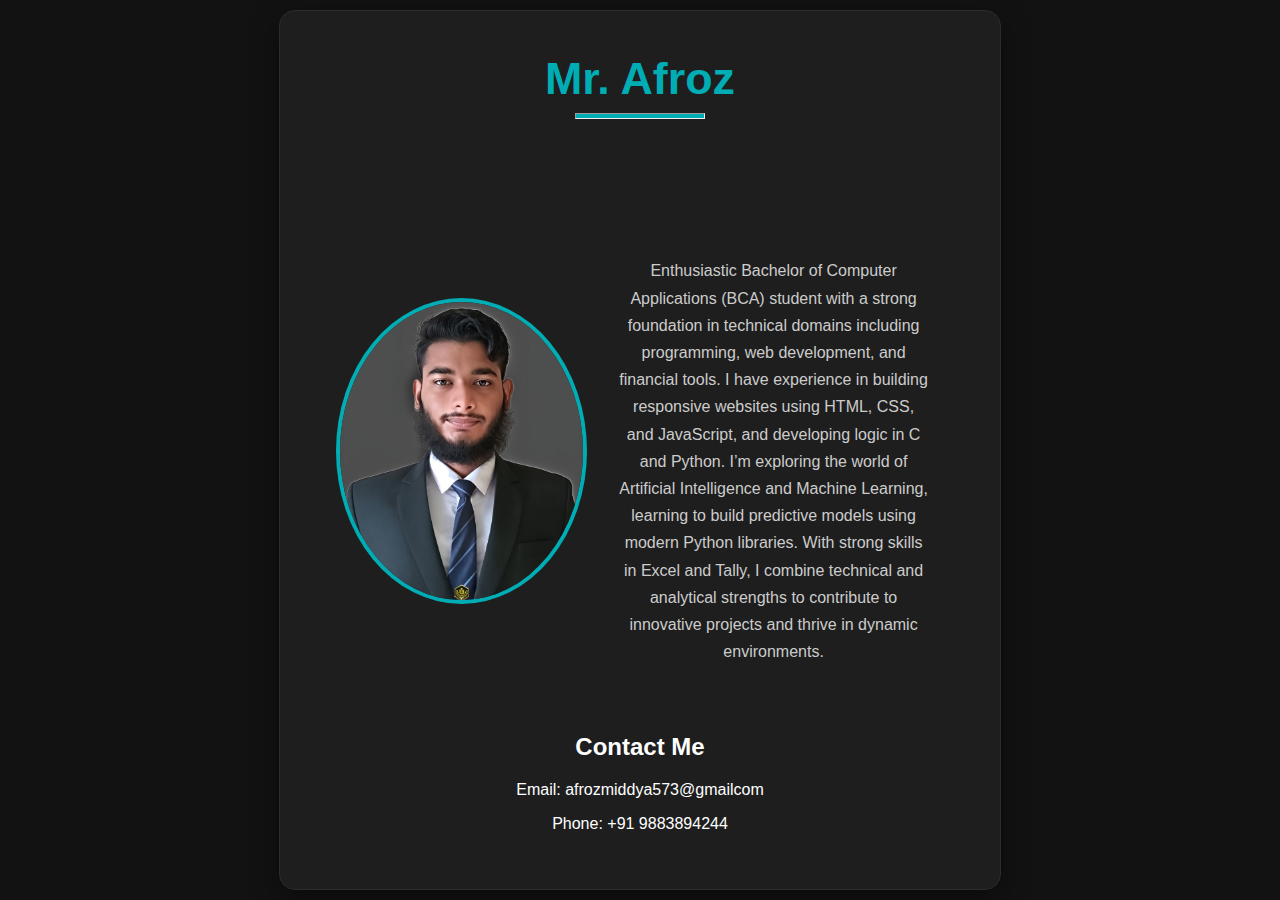
<file: minor1/index.html>
<!DOCTYPE html>
<html lang="en">
<head>
  <meta charset="UTF-8" />
  <meta name="viewport" content="width=device-width, initial-scale=1.0"/>
  <title>About Me - Mr. Afroz</title>
  <link rel="stylesheet" href="styles.css"/>
</head>
<body>
  <div class="container">
    <div class="header">
      <h1 class="name">Mr. Afroz</h1>
      <hr>
      
    </div>
    <div class="content">
      <img src="/minor1/Afroz img.jpg" alt="Profile Photo" class="photo"/>
      <p class="bio">
        Enthusiastic Bachelor of Computer Applications (BCA) student with a strong foundation in technical domains including programming, web development, and financial tools. I have experience in building responsive websites using HTML, CSS, and JavaScript, and developing logic in C and Python. I’m exploring the world of Artificial Intelligence and Machine Learning, learning to build predictive models using modern Python libraries. With strong skills in Excel and Tally, I combine technical and analytical strengths to contribute to innovative projects and thrive in dynamic environments.
      </p>
    </div>
    <div class="contact">
      <h2>Contact Me</h2>
      <p>Email: afrozmiddya573@gmailcom</p>
      <p>Phone: +91 9883894244</p>
    </div>
  </div>
</body>
</html>
</file>
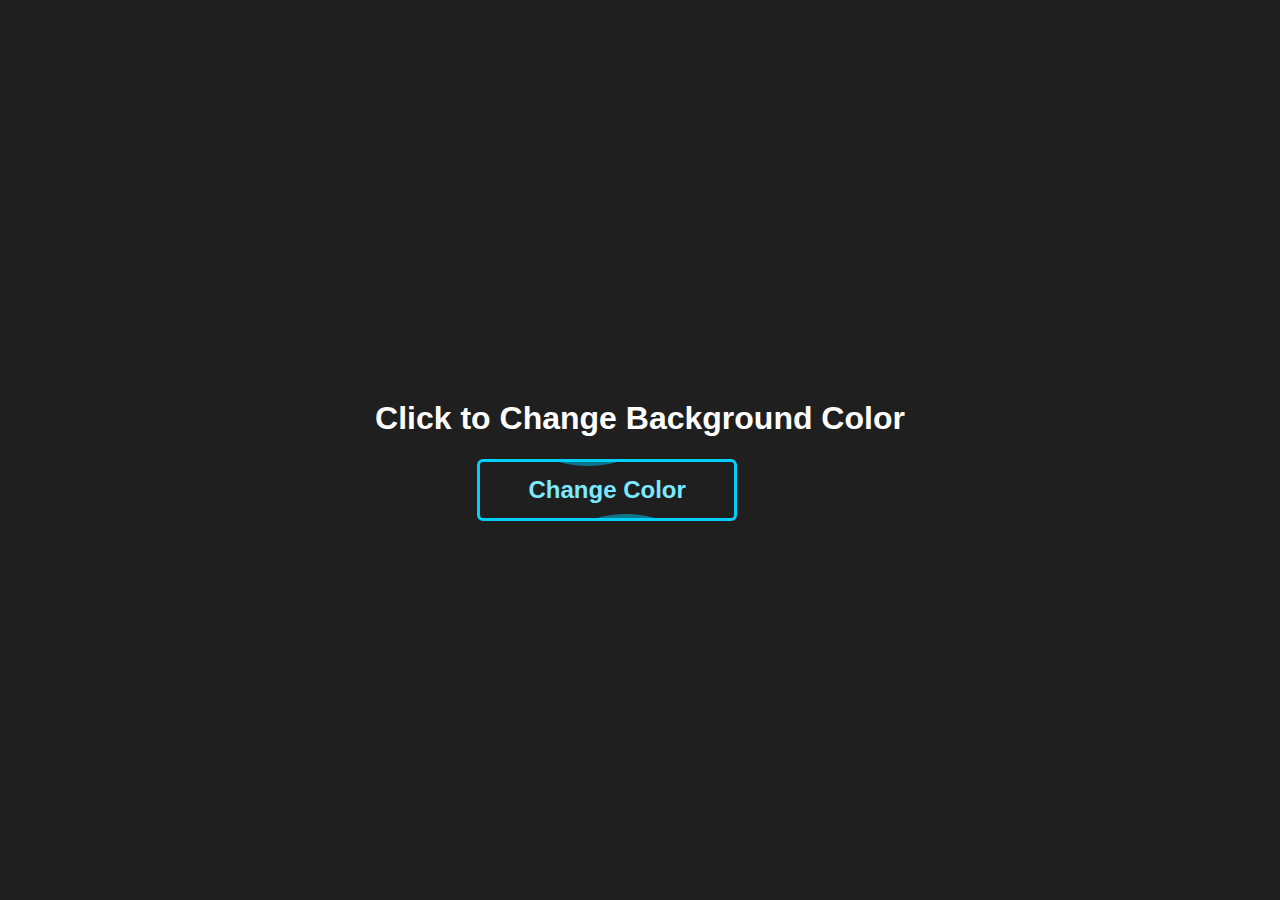
<file: minor2/index.html>
<!DOCTYPE html>
<html lang="en">
<head>
  <meta charset="UTF-8" />
  <meta name="viewport" content="width=device-width, initial-scale=1.0"/>
  <title>Background Color Changer</title>
  <link rel="stylesheet" href="styles.css" />
</head>
<body>
  <div class="container">
    <h1>Click to Change Background Color</h1>
    <button class="button">Change Color</button>

  </div>

  <script src="script.js"></script>
</body>
</html>
</file>
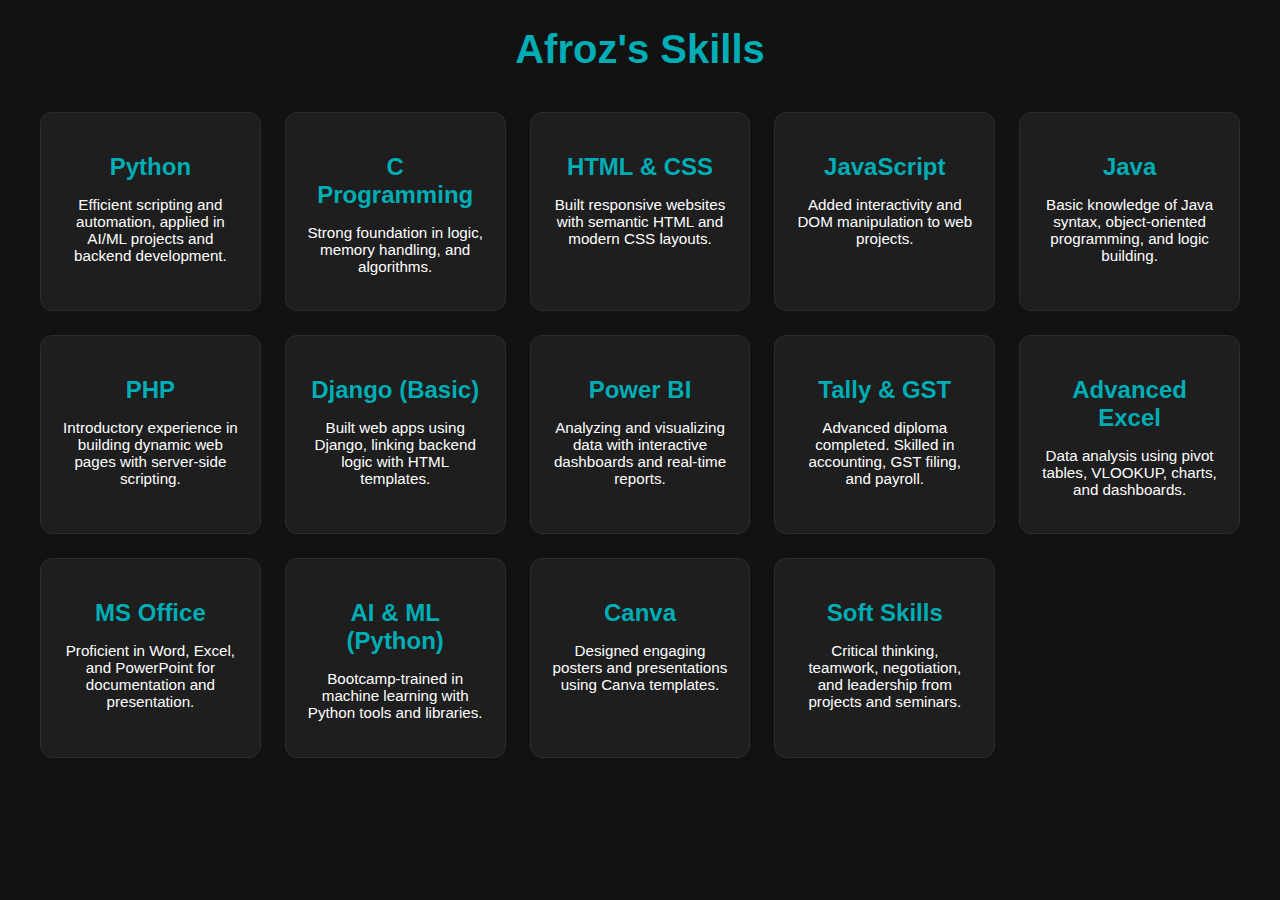
<file: minor3/index.html>
<!DOCTYPE html>
<html lang="en">
<head>
  <meta charset="UTF-8" />
  <meta name="viewport" content="width=device-width, initial-scale=1.0"/>
  <title>My Skills</title>
  <link rel="stylesheet" href="styles.css" />
</head>
<body>
  <section class="skills-section">
    <h1 class="section-title">Afroz's Skills</h1>
    <div class="skills-grid">
  <div class="skill-card">
    <h2>Python</h2>
    <p>Efficient scripting and automation, applied in AI/ML projects and backend development.</p>
  </div>
  <div class="skill-card">
    <h2>C Programming</h2>
    <p>Strong foundation in logic, memory handling, and algorithms.</p>
  </div>
  <div class="skill-card">
    <h2>HTML & CSS</h2>
    <p>Built responsive websites with semantic HTML and modern CSS layouts.</p>
  </div>
  <div class="skill-card">
    <h2>JavaScript</h2>
    <p>Added interactivity and DOM manipulation to web projects.</p>
  </div>
  <div class="skill-card">
    <h2>Java</h2>
    <p>Basic knowledge of Java syntax, object-oriented programming, and logic building.</p>
  </div>
  <div class="skill-card">
    <h2>PHP</h2>
    <p>Introductory experience in building dynamic web pages with server-side scripting.</p>
  </div>
  <div class="skill-card">
    <h2>Django (Basic)</h2>
    <p>Built web apps using Django, linking backend logic with HTML templates.</p>
  </div>
  <div class="skill-card">
    <h2>Power BI</h2>
    <p>Analyzing and visualizing data with interactive dashboards and real-time reports.</p>
  </div>
  <div class="skill-card">
    <h2>Tally & GST</h2>
    <p>Advanced diploma completed. Skilled in accounting, GST filing, and payroll.</p>
  </div>
  <div class="skill-card">
    <h2>Advanced Excel</h2>
    <p>Data analysis using pivot tables, VLOOKUP, charts, and dashboards.</p>
  </div>
  <div class="skill-card">
    <h2>MS Office</h2>
    <p>Proficient in Word, Excel, and PowerPoint for documentation and presentation.</p>
  </div>
  <div class="skill-card">
    <h2>AI & ML (Python)</h2>
    <p>Bootcamp-trained in machine learning with Python tools and libraries.</p>
  </div>
  <div class="skill-card">
    <h2>Canva</h2>
    <p>Designed engaging posters and presentations using Canva templates.</p>
  </div>
  <div class="skill-card">
    <h2>Soft Skills</h2>
    <p>Critical thinking, teamwork, negotiation, and leadership from projects and seminars.</p>
  </div>
</div>

  </section>
</body>
</html>
</file>
<file: minor1/styles.css>
body {
  margin: 0;
  padding: 0;
  font-family: 'Segoe UI', Tahoma, Geneva, Verdana, sans-serif;
  background-color: #121212;
  color: #ffffff;
  display: flex;
  justify-content: center;
  align-items: center;
  height: 100vh;
  width: 100%;
  animation: fadeIn 2s ease-in-out;
}

@keyframes fadeIn {
  0% { opacity: 0; transform: translateY(40px); }
  100% { opacity: 1; transform: translateY(0); }
}

.container {
  background-color: #1e1e1e;
  padding: 40px;
  border-radius: 16px;
  box-shadow: 0 10px 30px rgba(0, 0, 0, 0.4);
  /* max-width: 600px; */
  text-align: center;
  border: 1px solid #2c2c2c;
  transition: transform 0.3s ease;
  width: 50%;
}

.container:hover {
  transform: translateY(-5px);
}


@keyframes slideIn {
  0% { transform: translateX(-50px); opacity: 0; }
  100% { transform: translateX(0); opacity: 1; }
}
.header{
  /* margin-left: 20vw; */
  margin-bottom: 10vh;
  /* width: 50%; */
}

.name {
  margin: 2px;
  font-size: 2.8em;
  color: #00adb5;
  margin-bottom: 1vh;
  animation: slideIn 1s ease;
}
hr{
  /* margin-left: 3.2vw; */
  width: 20%;
  background-color: #00adb5;
  animation: slideIn 1s ease;
  height: 0.5vh;
}

.content{
  display: flex;
  padding: 1rem;
  gap: 1rem;
  justify-content: center;
  align-items: center;

}
.photo {
  width: 40%;
  border-radius: 50%;
  border: 4px solid #00adb5;
  margin-bottom: 20px;
  transition: transform 0.4s ease;
}

.photo:hover {
  transform: scale(1.05);
}

.bio {
  padding: 1rem;
  font-size: 1em;
  line-height: 1.7;
  color: #cccccc;
  animation: fadeInText 2s ease;
}

@keyframes fadeInText {
  from { opacity: 0; }
  to { opacity: 1; }
}
</file>
<file: minor2/styles.css>
body {
  margin: 0;
  padding: 0;
  font-family: 'Segoe UI', sans-serif;
  background-color: #1f1f1f;
  color: #fff;
  display: flex;
  justify-content: center;
  align-items: center;
  height: 100vh;
  animation: fadeIn 2s ease-in-out;

}
@keyframes fadeIn {
  0% { opacity: 0; transform: translateY(40px); }
  100% { opacity: 1; transform: translateY(0); }
}

.container {
  text-align: center;
}

.button {
  all: unset;
  display: flex;
  align-items: center;
  position: relative;
  left:8vw;
  padding: 0.6em 2em;
  border: rgb(0, 208, 250) solid 0.15em;
  border-radius: 0.25em;
  color: rgb(123, 233, 255);
  font-size: 1.5em;
  font-weight: 600;
  cursor: pointer;
  overflow: hidden;
  transition: border 300ms, color 300ms;
  user-select: none;
  
}

.button:hover {
  color: #ffffff;
}

.button:active {
  border-color: teal;
}

.button::after, .button::before {
  content: "";
  position: absolute;
  width: 9em;
  aspect-ratio: 1;
  background: rgb(0, 208, 250);
  opacity: 50%;
  border-radius: 50%;
  transition: transform 500ms, background 300ms;
}

.button::before {
  left: 0;
  transform: translateY(-5.5em);
}

.button::after {
  right: 0;
  transform: translateY(5.5em);
}

.button:hover:before {
  transform: translateX(-1em);
}

.button:hover:after {
  transform: translateX(1em);
}

.button:active:before,
.button:active:after {
  background: teal;
}
</file>
<file: minor3/styles.css>
/* Reset and body styling */
body {
  margin: 0;
  padding: 0;
  font-family: 'Segoe UI', Tahoma, Geneva, Verdana, sans-serif;
  background-color: #121212;
  color: #ffffff;
}

/* Section styling */
.skills-section {
  padding: 0px 20px;
  max-width: 1200px;
  margin: 0 auto;
  text-align: center;
}

.section-title {
  font-size: 2.5em;
  margin-bottom: 40px;
  color: #00adb5;
}

/* Skill grid layout */
.skills-grid {
  display: grid;
  grid-template-columns: repeat(auto-fit, minmax(220px, 1fr));
  gap: 24px;
}

/* Skill card styling */
.skill-card {
  background-color: #1e1e1e;
  padding: 20px;
  border-radius: 12px;
  border: 1px solid #2c2c2c;
  transition: transform 0.3s ease, background-color 0.3s ease;
}

.skill-card h2 {
  color: #00adb5;
  margin-bottom: 10px;
}

.skill-card p {
  font-size: 0.95em;
}

.skill-card:hover {
  transform: translateY(-8px);
  background-color: #00adb5;
  color: #2a2a2a;
  h2{
    color: #2a2a2a;
  }

}
</file>
